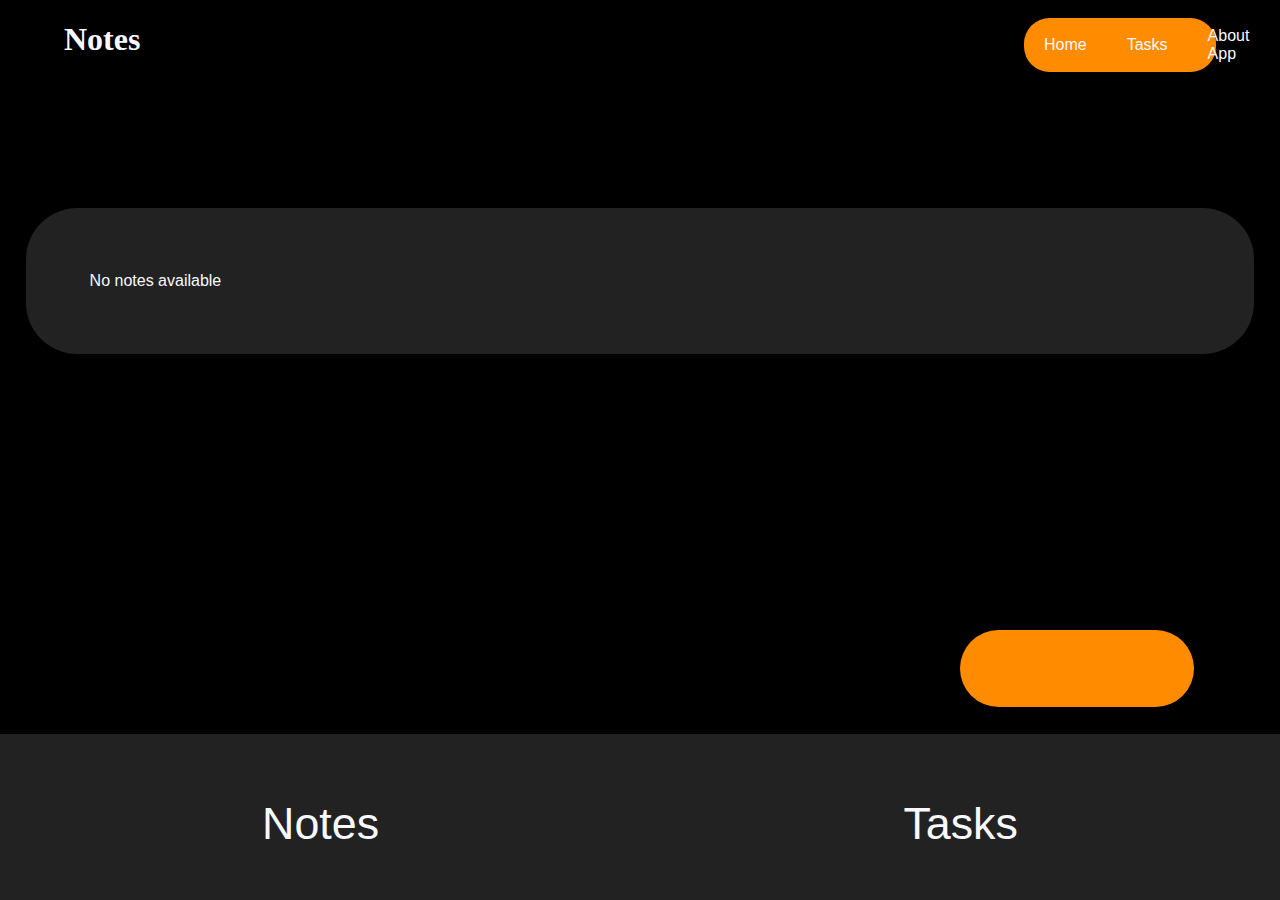
<file: index.html>
<!DOCTYPE html>
<html lang="en">
<head>
    <meta charset="UTF-8">
    <meta name="viewport" content="width=device-width, initial-scale=1.0">
    <title>View Notes</title>
    <link rel="stylesheet" href="https://cdnjs.cloudflare.com/ajax/libs/font-awesome/6.5.2/css/all.min.css" integrity="sha512-SnH5WK+bZxgPHs44uWIX+LLJAJ9/2PkPKZ5QiAj6Ta86w+fsb2TkcmfRyVX3pBnMFcV7oQPJkl9QevSCWr3W6A==" crossorigin="anonymous" referrerpolicy="no-referrer" />
    <link rel="stylesheet" href="style.css">
</head>
<body>
    <nav>
        <input type="checkbox" id="sidebar-active">
        <label for="sidebar-active" class="open-sidebar-button">
            <svg xmlns="http://www.w3.org/2000/svg" height="32" viewBox="0 -960 960 960" width="32"><path d="M120-240v-80h720v80H120Zm0-200v-80h720v80H120Zm0-200v-80h720v80H120Z"/></svg>
        </label>
        <label id="overlay" for="sidebar-active"></label>
        <div class="links-container">
            <label for="sidebar-active" class="close-sidebar-button">
                <svg xmlns="http://www.w3.org/2000/svg" height="32" viewBox="0 -960 960 960" width="32"><path d="m256-200-56-56 224-224-224-224 56-56 224 224 224-224 56 56-224 224 224 224-56 56-224-224-224 224Z"/></svg>
            </label>

            <a class="home-link" href="index.html">Home</a> 
            <a href="tasks.html"><div>Tasks</div></a> 
            <a href="about_app.html"><div>About App</div></a>
            <a href="developer.html"><div>Developer</div></a>
            <a href="privacy_policy.html"><div>Privacy Policy</div></a>
        </div>
    </nav>
    <div class="container">
        <header class="app-header">
            <h1>Notes</h1>
            <a href="add_note.html"><div class="circle">
                <i class="fa-solid fa-plus"></i>
            </div></a>
        </header>

        <main>
            <section id="view-notes-section" class="app-section">
                <ul class="notes_list" id="notes-list"></ul>
            </section>
        </main>
    </div>
    
    <!-- Bottom Navigation Bar -->
    <div class="bottom-nav">
        <a href="index.html" class="bottom-nav-link">
            <i class="fa-solid fa-file-lines"></i>
            <span>Notes</span>
        </a>
        <a href="tasks.html" class="bottom-nav-link">
            <i class="fa-regular fa-square-check"></i>
            <span>Tasks</span>
        </a>
    </div>

    <!-- Professional confirmation banner -->
    <div class="confirmation-banner banner-hide" id="confirmation-banner">
        Note deleted successfully!
    </div>

    <script src="main.js"></script>
</body>
</html>
</file>
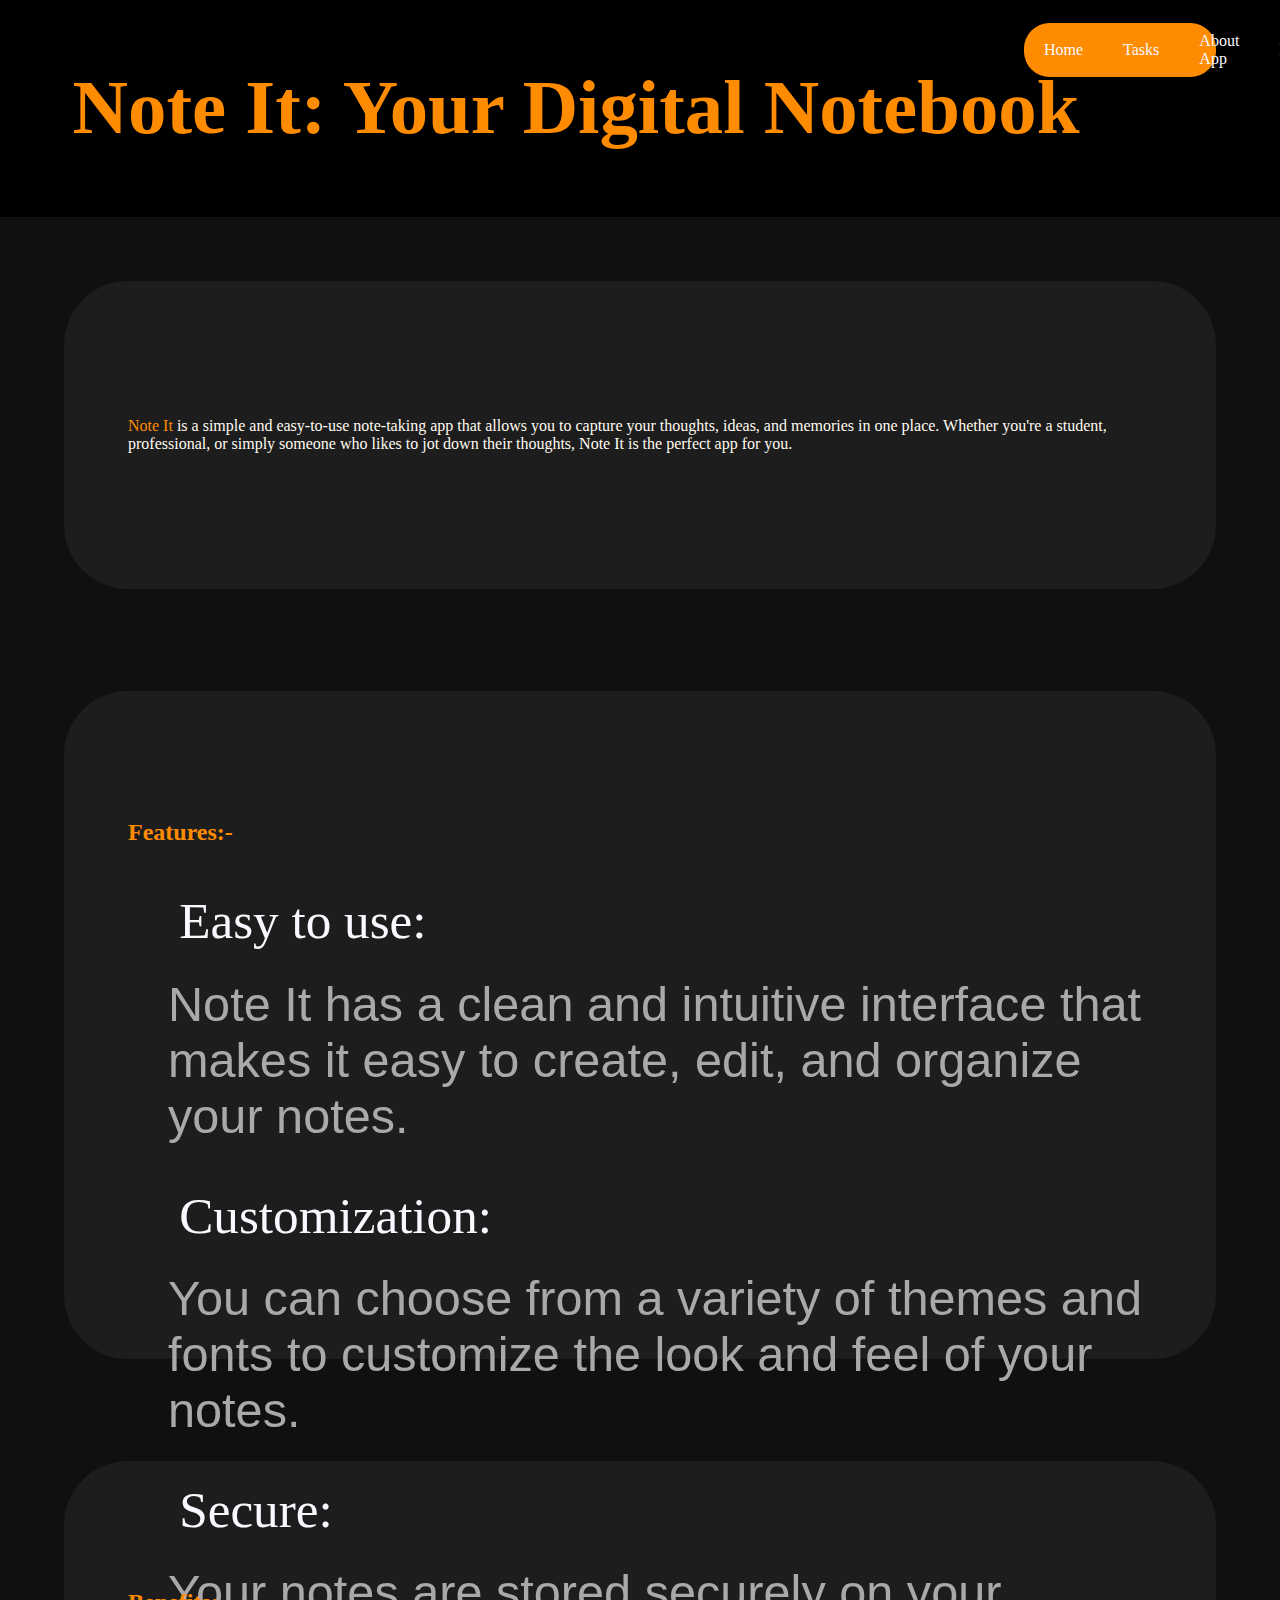
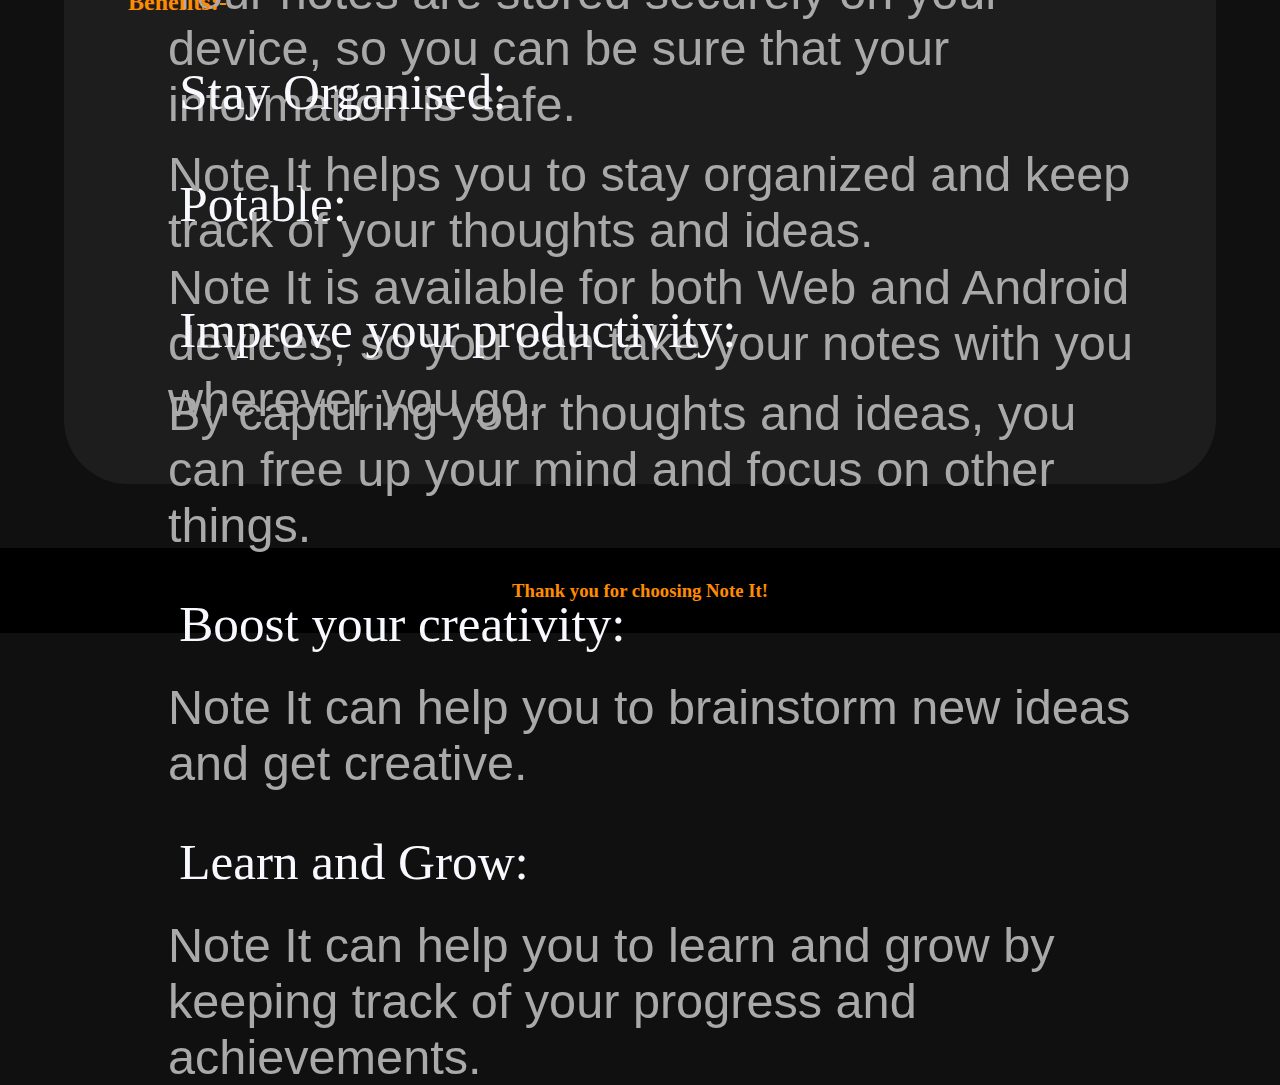
<file: about_app.html>
<!DOCTYPE html>
<html lang="en">
<head>
  <meta charset="UTF-8">
  <meta name="viewport" content="width=device-width, initial-scale=1.0">
  <title>Note It</title>
  <link rel="stylesheet" href="about_app.css">
</head>
<body>
  <nav>
    <input type="checkbox" id="sidebar-active">
    <label for="sidebar-active" class="open-sidebar-button">
      <svg xmlns="http://www.w3.org/2000/svg" height="32" viewBox="0 -960 960 960" width="32"><path d="M120-240v-80h720v80H120Zm0-200v-80h720v80H120Zm0-200v-80h720v80H120Z"/></svg>
    </label>
    <label id="overlay" for="sidebar-active"></label>
    <div class="links-container">
      <label for="sidebar-active" class="close-sidebar-button">
        <svg xmlns="http://www.w3.org/2000/svg" height="32" viewBox="0 -960 960 960" width="32"><path d="m256-200-56-56 224-224-224-224 56-56 224 224 224-224 56 56-224 224 224 224-56 56-224-224-224 224Z"/></svg>
      </label>

      <a class="home-link" href="index.html">Home</a> 
      <a href="tasks.html"><div>Tasks</div></a> 
      <a href="about_app.html"><div>About App</div></a>
      <a href="developer.html"><div>Developer</div></a>
      <a href="privacy_policy.html"><div>Privacy Policy</div></a>
    </div>
  </nav>
  <header>
    <h1>Note It: Your Digital Notebook</h1>
  </header>
  <main>
      <div class="paragraph">
        <p><span>Note It</span> is a simple and easy-to-use note-taking app that allows you to capture your thoughts, ideas, and memories in one place. Whether you're a student, professional, or simply someone who likes to jot down their thoughts, Note It is the perfect app for you.</p>
        </div>
      <div class="features">
        <h2>Features:-</h2>
        <dl>
          <dt>Easy to use:</dt>
          <dd>Note It has a clean and intuitive interface that makes it easy to create, edit, and organize your notes.</dd>
        </dl>
        <dl>
          <dt>Customization:</dt>
          <dd>You can choose from a variety of themes and fonts to customize the look and feel of your notes.</dd>
        </dl>
        <dl>
          <dt>Secure:</dt>
          <dd> Your notes are stored securely on your device, so you can be sure that your information is safe.</dd>
        </dl>
        <dl>
          <dt>Potable:</dt>
          <dd>Note It is available for both Web and Android devices, so you can take your notes with you wherever you go.</dd>
        </dl>
      </div>
      
      <div class="benefits">
        <h2>Benefits:-</h2>
        <dl>
          <dt>Stay Organised:</dt>
          <dd>Note It helps you to stay organized and keep track of your thoughts and ideas.</dd>
        </dl>
        <dl>
          <dt>Improve your productivity:</dt>
          <dd>By capturing your thoughts and ideas, you can free up your mind and focus on other things.</dd>
        </dl>
        <dl>
          <dt>Boost your creativity:</dt>
          <dd>Note It can help you to brainstorm new ideas and get creative.</dd>
        </dl>
        <dl>
          <dt>Learn and Grow:</dt>
          <dd> Note It can help you to learn and grow by keeping track of your progress and achievements.</dd>
        </dl>
      </div>
  </main>
  <footer>
    <h3>Thank you for choosing Note It!</h3>
  </footer>
  <script src="about_app.js"></script>
</body>
</html>
</file>
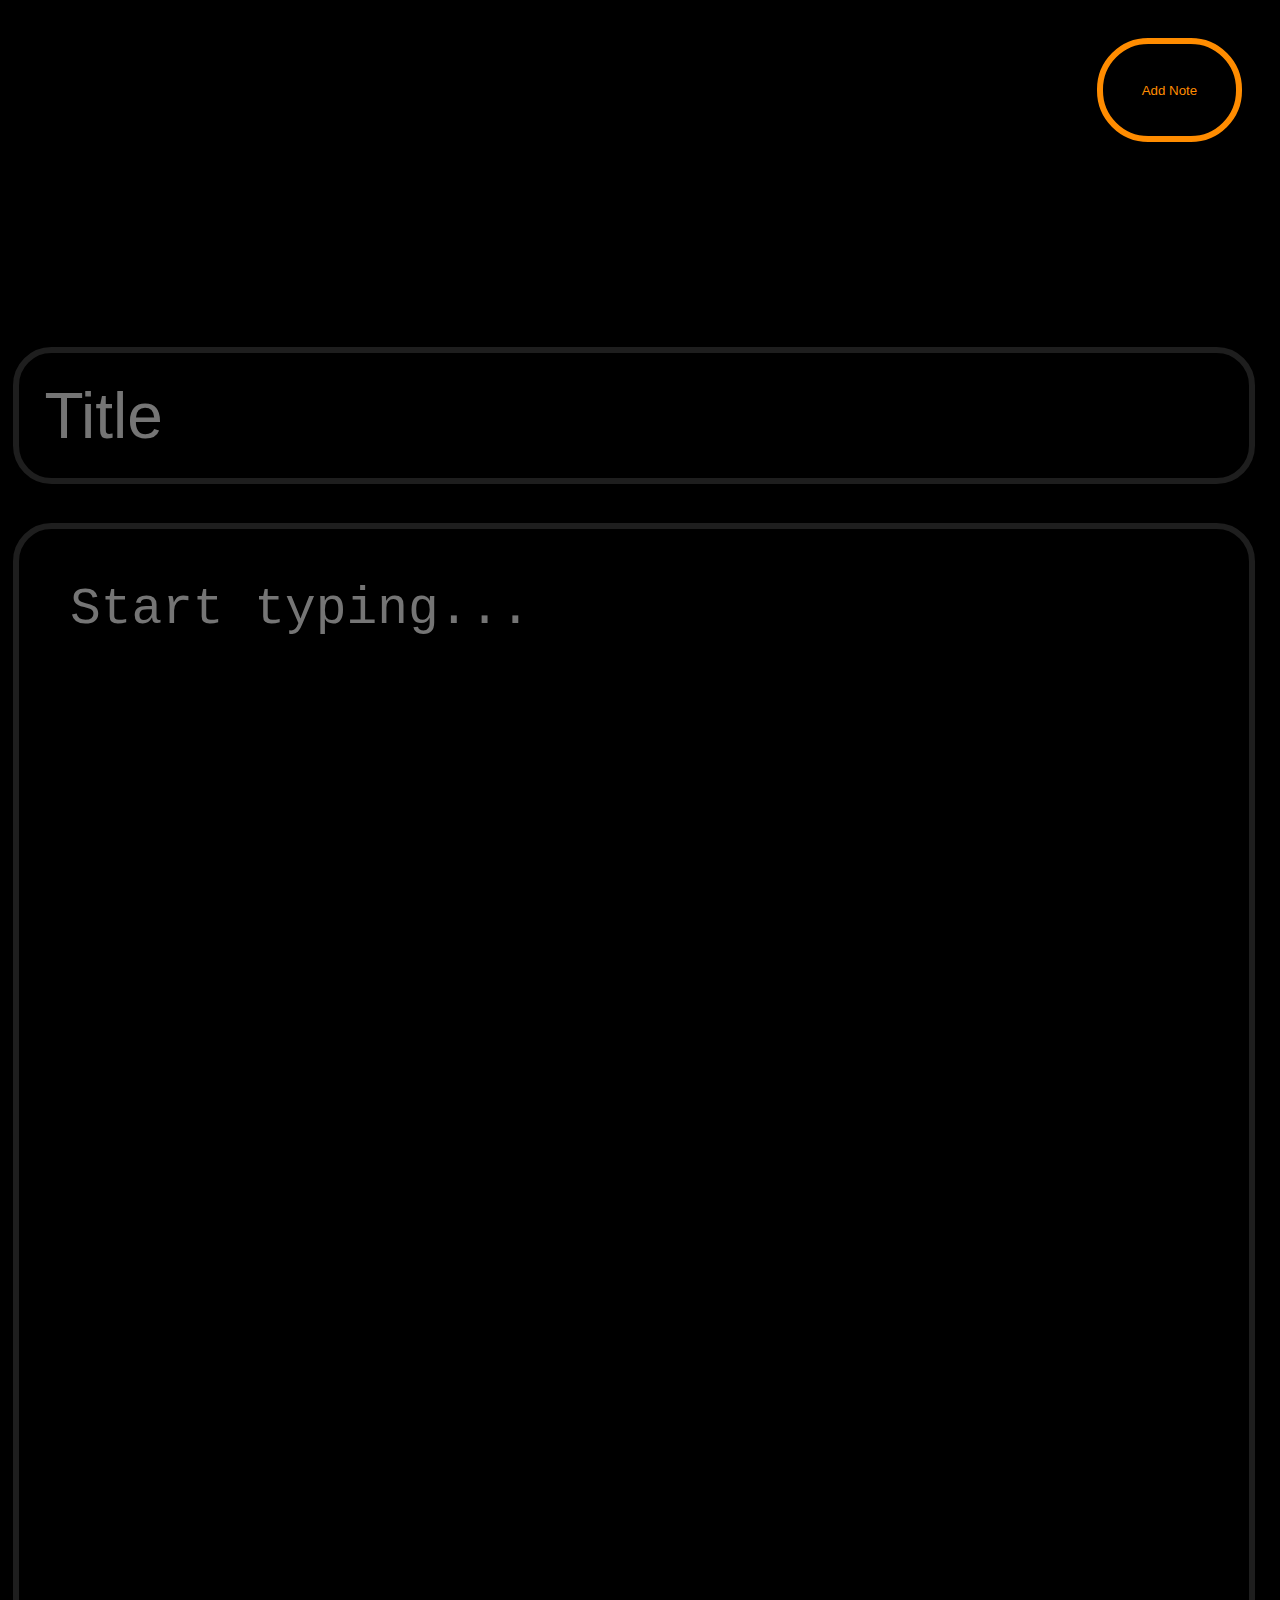
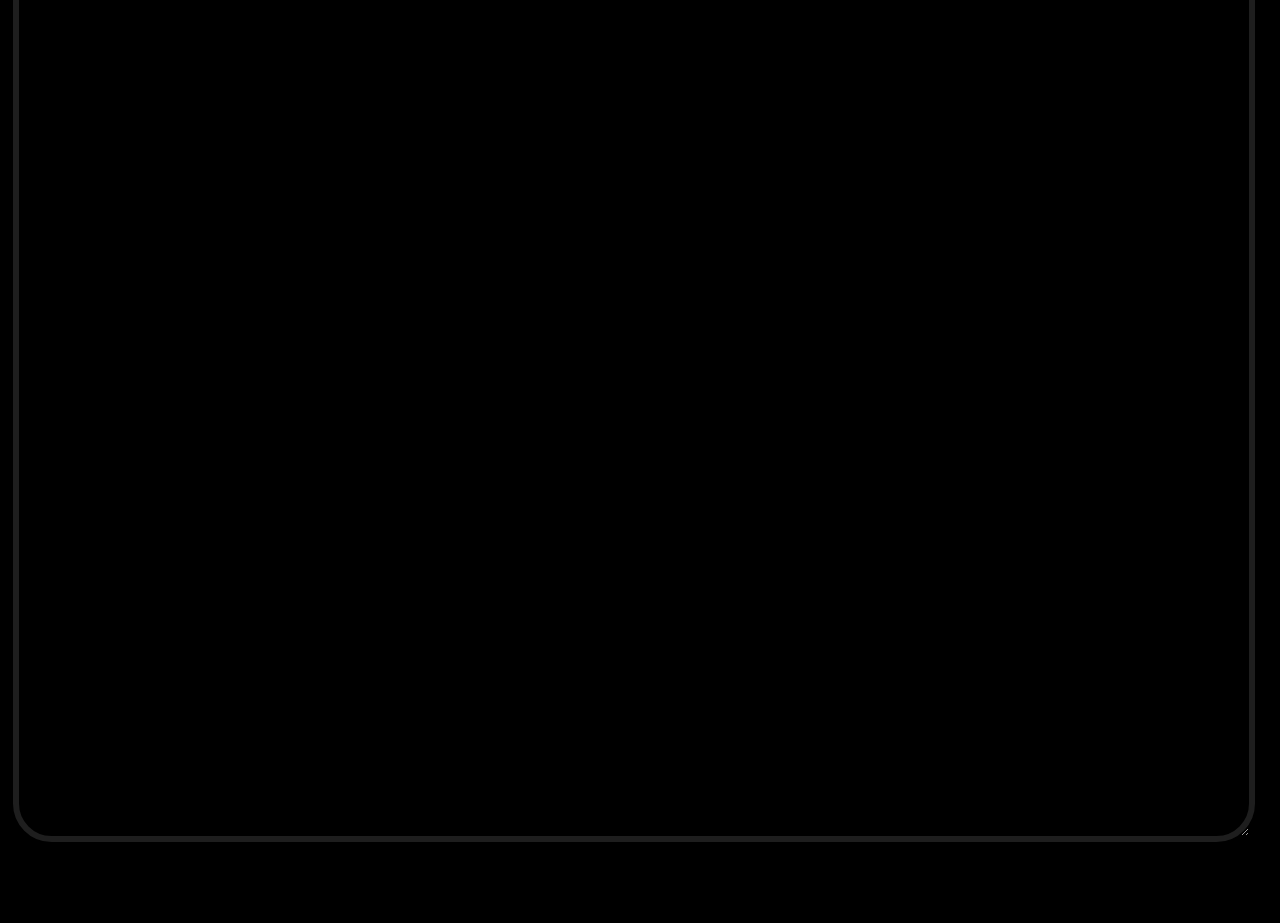
<file: add_note.html>
<!DOCTYPE html>
<html lang="en">
<head>
    <meta charset="UTF-8">
    <meta name="viewport" content="width=device-width, initial-scale=1.0">
    <title>Note It</title>
    <link rel="stylesheet" href="https://cdnjs.cloudflare.com/ajax/libs/font-awesome/6.5.2/css/all.min.css" integrity="sha512-SnH5WK+bZxgPHs44uWIX+LLJAJ9/2PkPKZ5QiAj6Ta86w+fsb2TkcmfRyVX3pBnMFcV7oQPJkl9QevSCWr3W6A==" crossorigin="anonymous" referrerpolicy="no-referrer" />
    <link rel="stylesheet" href="add_note.css">
</head>
<body>
    <div class="container">
        <header class="app-header">
            <a href="index.html"><i class="fa-solid fa-arrow-left"></i></a>
            <button class="add_note" id="add-note">Add Note</button>
        </header>

        <main>
            <section id="notes-section" class="app-section">
                <input type="text" id="topic" placeholder="Title" />
                <textarea id="task" rows="32" placeholder="Start typing..."></textarea>
            </section>
        </main>
    </div>

    <!-- Modal for success message -->
    <div id="success-modal" class="modal">
        <div class="modal-content">
           <button class="close-button" type="submit">Close</button>
            <p>Note saved successfully!</p>
        </div>
    </div>

    <!-- Modal for error message -->
    <div id="error-modal" class="modal">
        <div class="modal-content">
           <button class="close-button" type="submit">Close</button>
            <p>Both topic and note content are required.</p>
        </div>
    </div>

    <script src="add_note.js"></script>
</body>
</html>
</file>
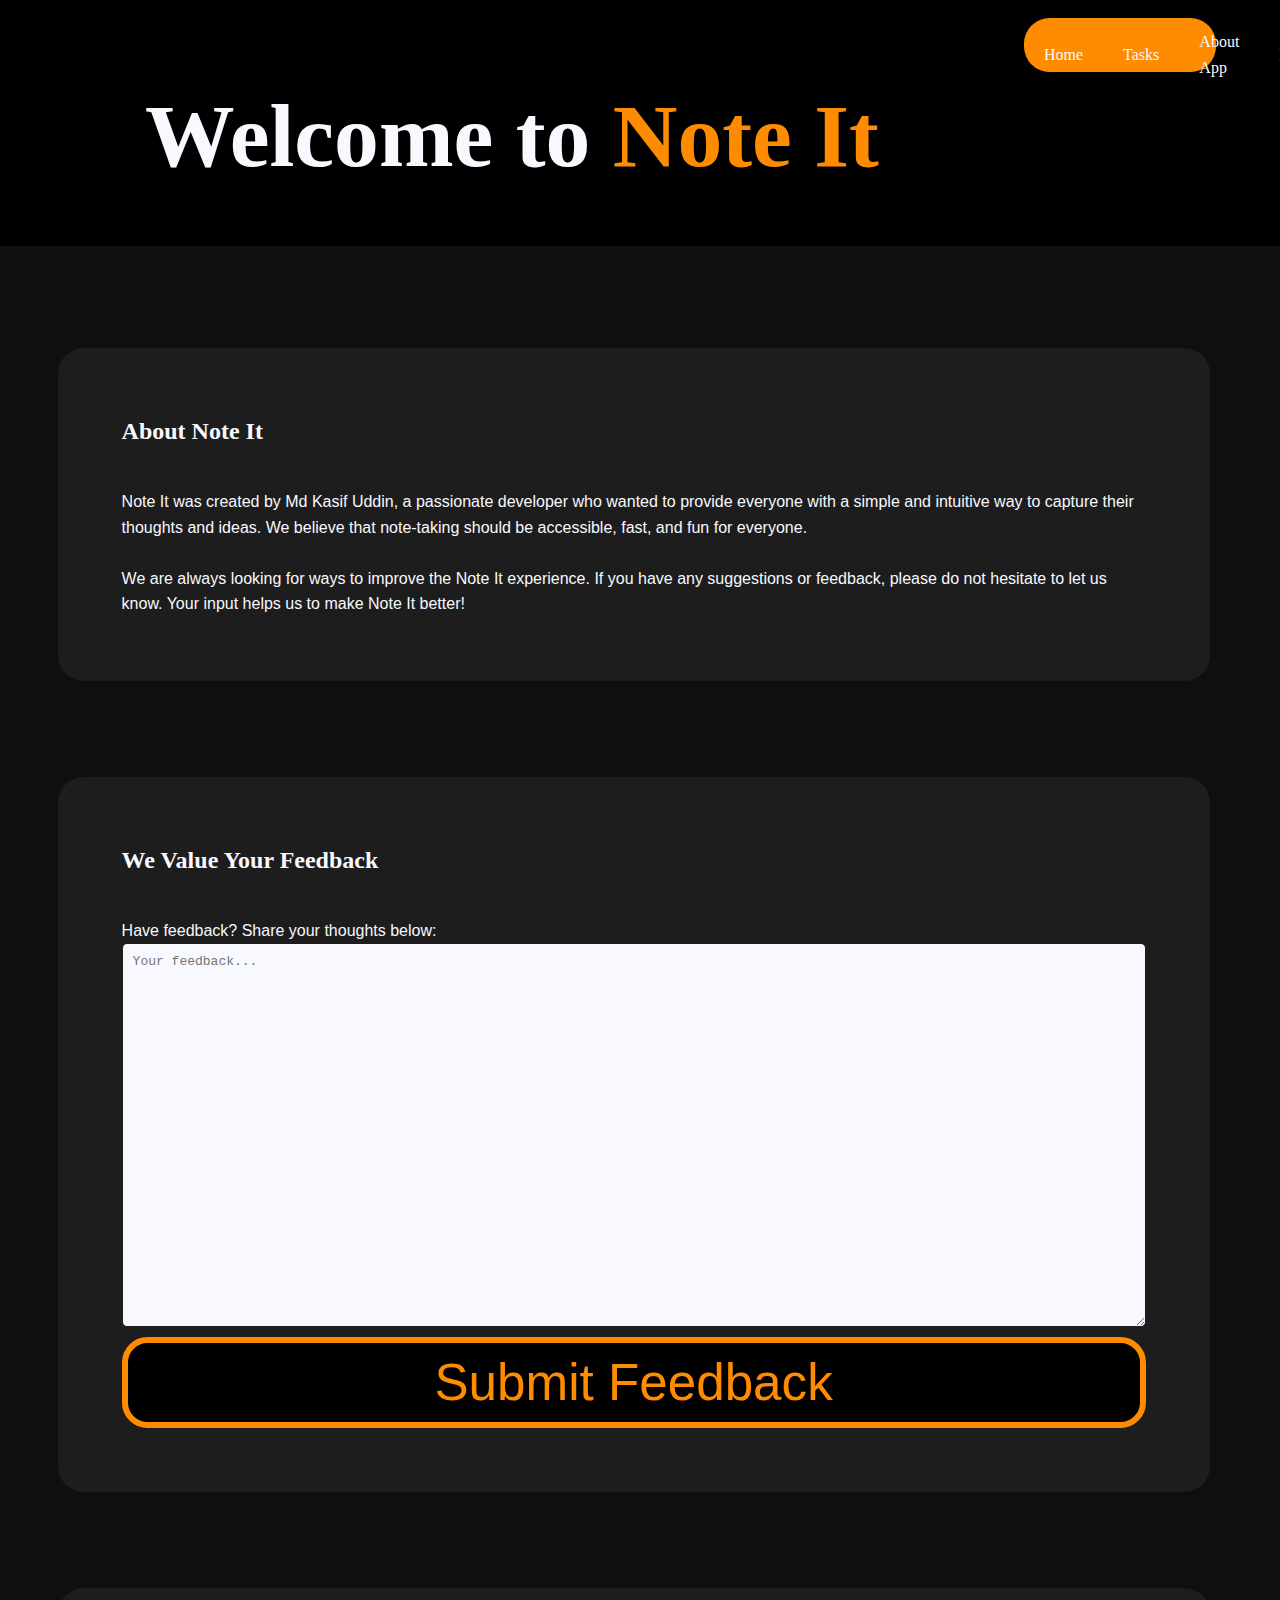
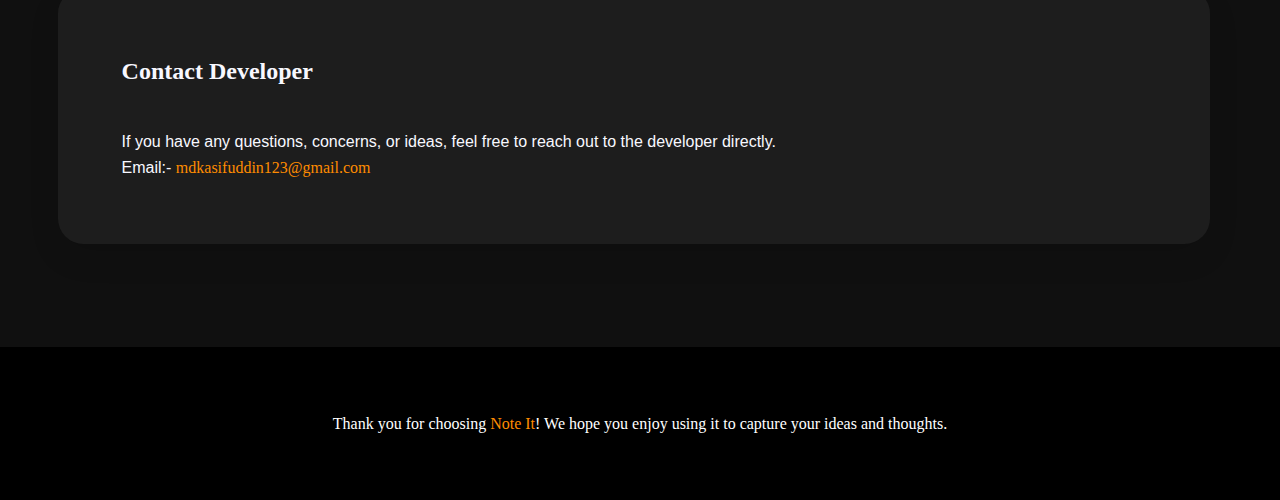
<file: developer.html>
<!DOCTYPE html>
<html lang="en">
<head>
    <meta charset="UTF-8">
    <meta name="viewport" content="width=device-width, initial-scale=1.0">
    <meta http-equiv="X-UA-Compatible" content="ie=edge">
    <title>Note It - Your Simple Note-Taking App</title>
    <link rel="stylesheet" href="developer.css">
</head>
<body>
  <nav>
    <input type="checkbox" id="sidebar-active">
    <label for="sidebar-active" class="open-sidebar-button">
      <svg xmlns="http://www.w3.org/2000/svg" height="32" viewBox="0 -960 960 960" width="32"><path d="M120-240v-80h720v80H120Zm0-200v-80h720v80H120Zm0-200v-80h720v80H120Z"/></svg>
    </label>
    <label id="overlay" for="sidebar-active"></label>
    <div class="links-container">
      <label for="sidebar-active" class="close-sidebar-button">
        <svg xmlns="http://www.w3.org/2000/svg" height="32" viewBox="0 -960 960 960" width="32"><path d="m256-200-56-56 224-224-224-224 56-56 224 224 224-224 56 56-224 224 224 224-56 56-224-224-224 224Z"/></svg>
      </label>

      <a class="home-link" href="index.html">Home</a> 
      <a href="tasks.html"><div>Tasks</div></a> 
      <a href="about_app.html"><div>About App</div></a>
      <a href="developer.html"><div>Developer</div></a>
      <a href="privacy_policy.html"><div>Privacy Policy</div></a>
    </div>
  </nav>
    <header>
        <div class="container">
            <h1>Welcome to <span>Note It</span></h1>
            
        </div>
    </header>

    <main>
        <section class="about">
            <div class="container">
                <h2>About Note It</h2>
                <p>Note It was created by Md Kasif Uddin, a passionate developer who wanted to provide everyone with a simple and intuitive way to capture their thoughts and ideas. We believe that note-taking should be accessible, fast, and fun for everyone.</p><br>
                <p>We are always looking for ways to improve the Note It experience. If you have any suggestions or feedback, please do not hesitate to let us know. Your input helps us to make Note It better!</p>
            </div>
        </section>

        <section class="feedback">
            <div class="container">
                <h2>We Value Your Feedback</h2>
                <p>Have feedback? Share your thoughts below:</p>
                <form id="feedbackForm">
                    <textarea id="feedbackInput" placeholder="Your feedback..." required></textarea>
                    <button onclick="sendNotification()" type="submit">Submit Feedback</button>
                </form>
                <p id="thankYouMessage" class="hidden">Thank you for your feedback!</p>
            </div>
        </section>

        <section class="contact">
            <div class="container">
                <h2>Contact Developer</h2>
                <p>If you have any questions, concerns, or ideas, feel free to reach out to the developer directly.</p>
                <p>Email:- <a href="mailto:mdkasifuddin123@gmail.com">mdkasifuddin123@gmail.com</a></p>
            </div>
        </section>
    </main>

    <footer>
        <div class="container">
            <p>Thank you for choosing <span>Note It</span>! We hope you enjoy using it to capture your ideas and thoughts.</p>
        </div>
    </footer>

    <script src="developer.js"></script>
</body>
</html>
</file>
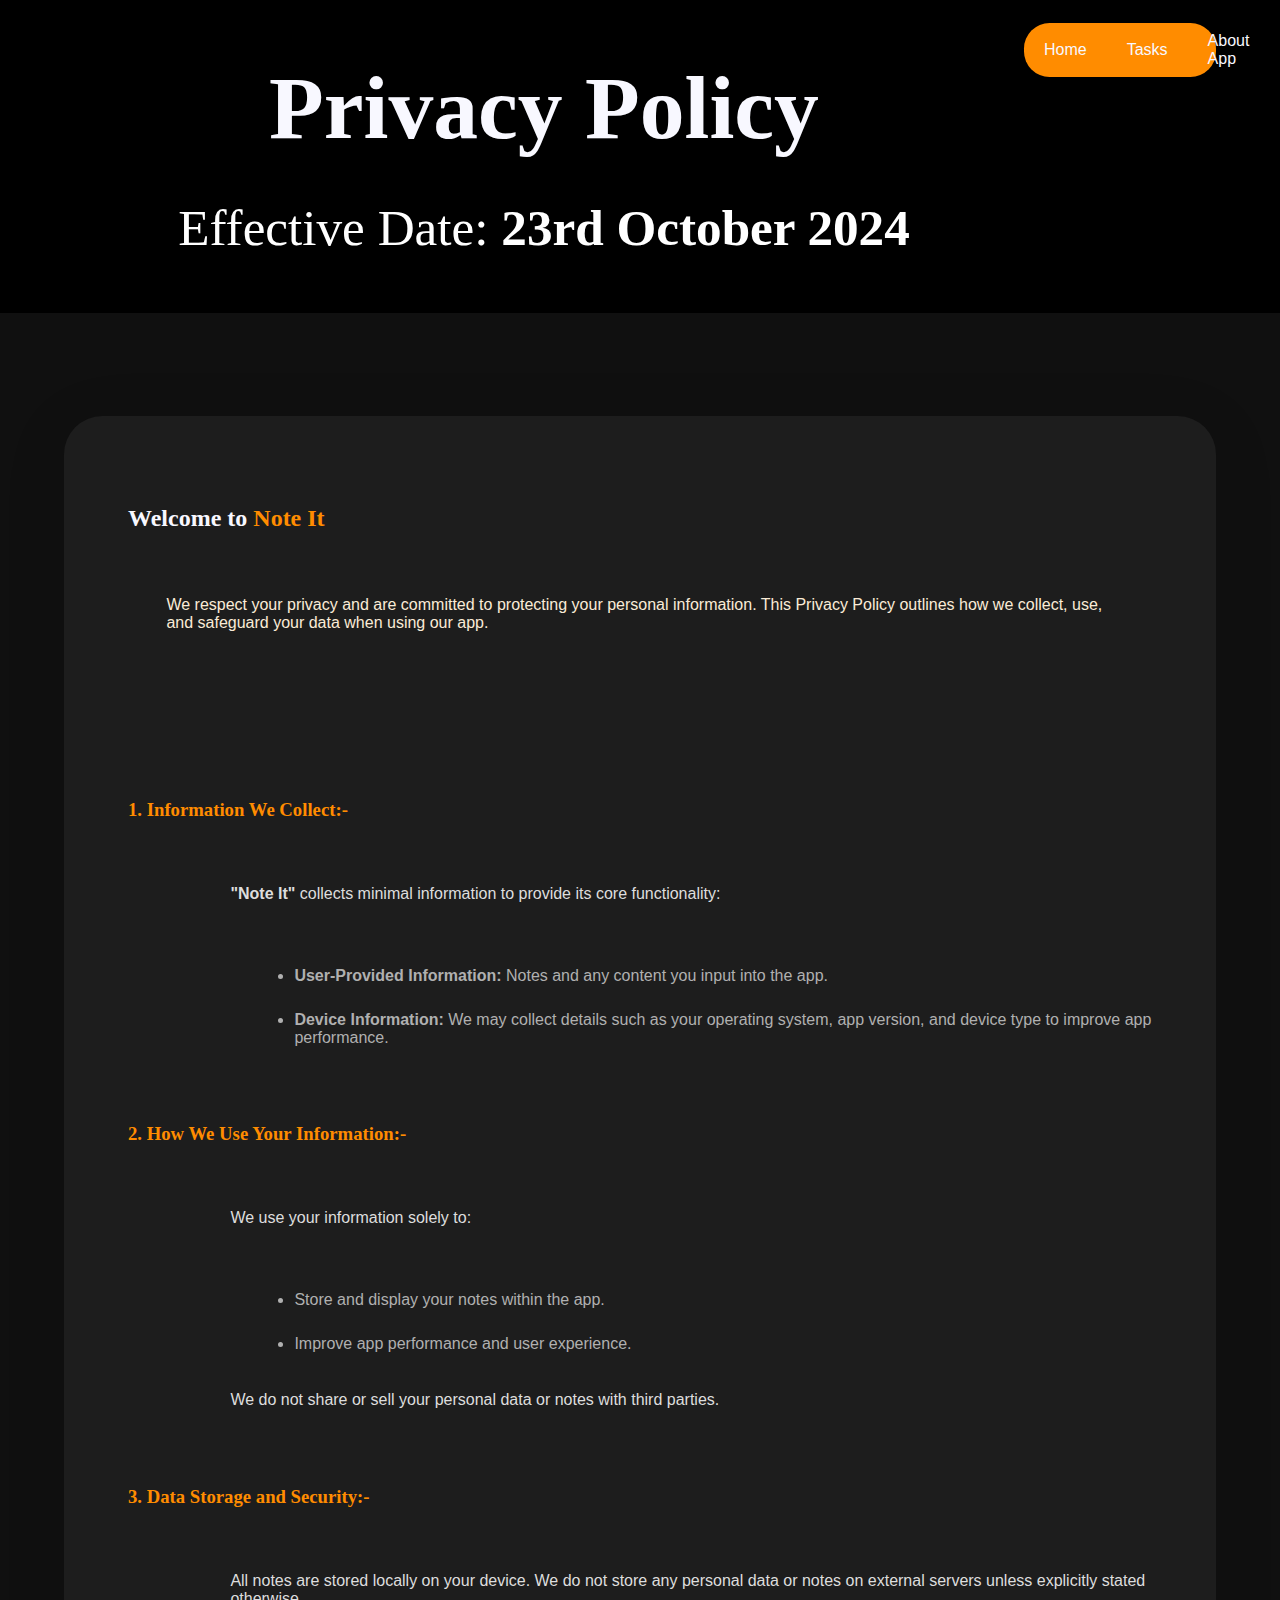
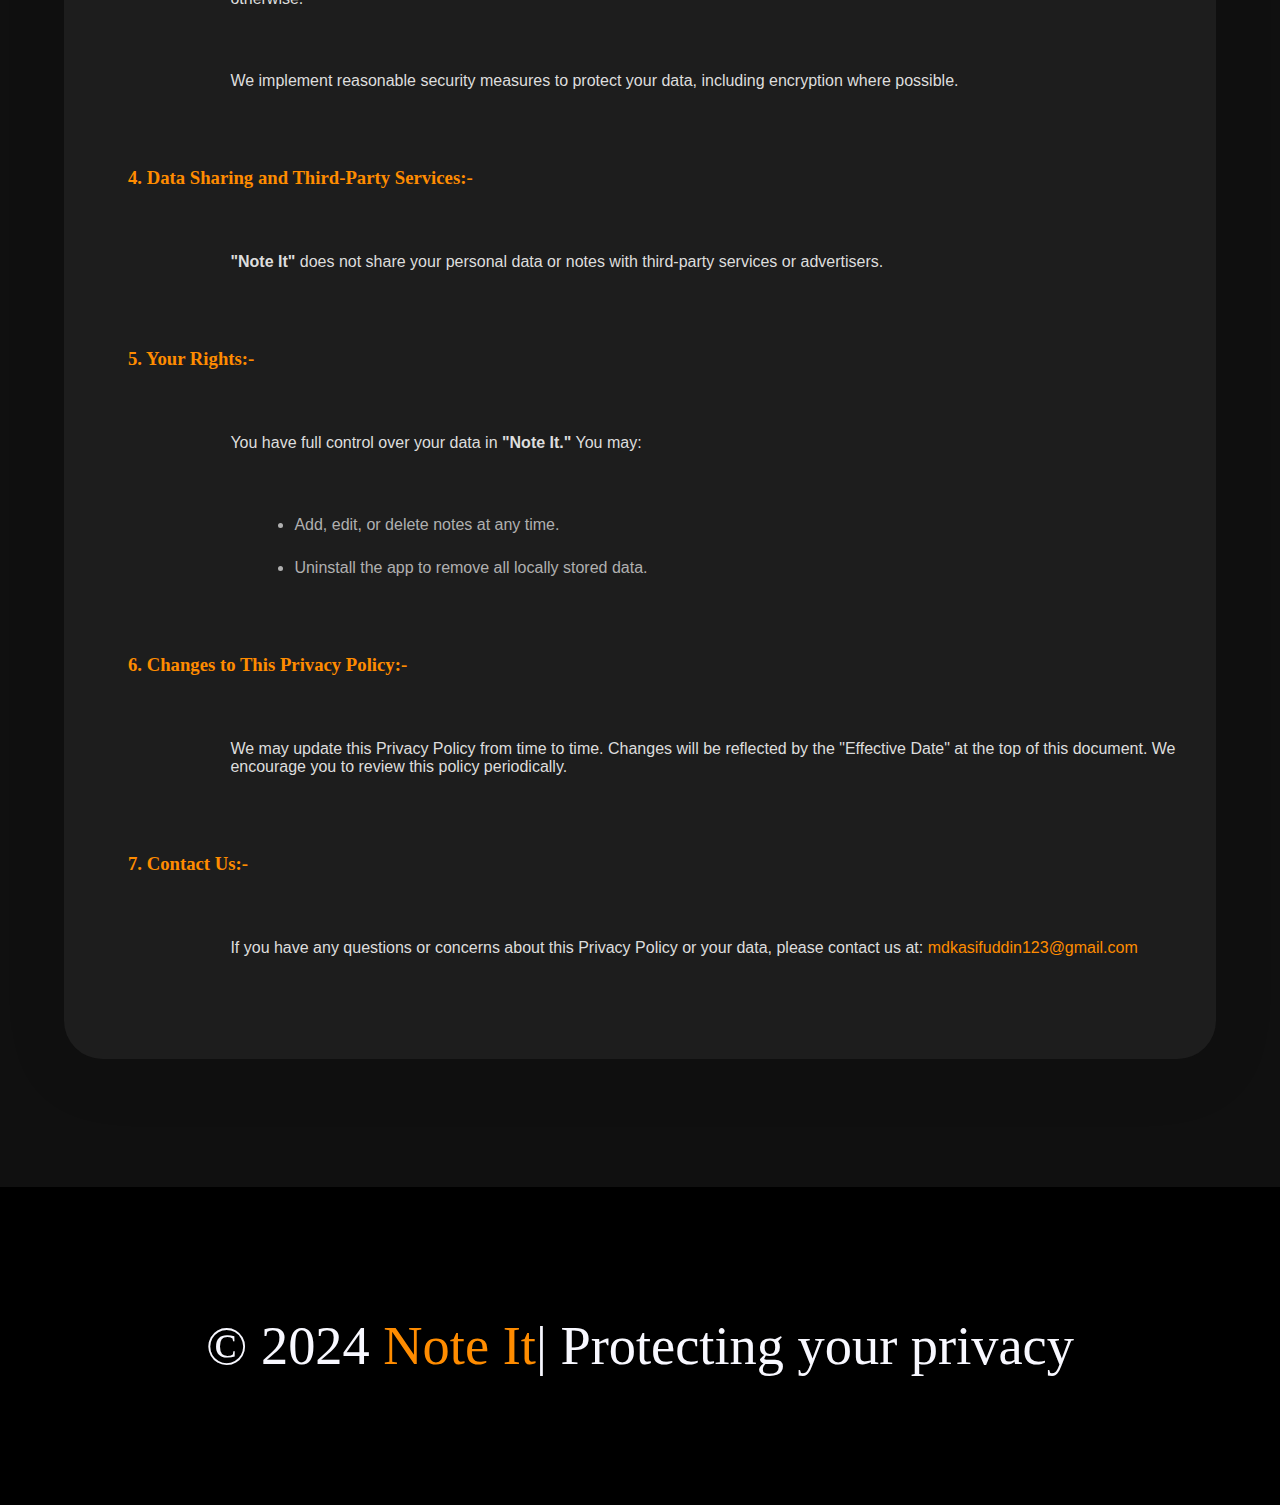
<file: privacy_policy.html>
<!DOCTYPE html>
<html lang="en">
<head>
    <meta charset="UTF-8">
    <meta name="viewport" content="width=device-width, initial-scale=1.0">
    <meta http-equiv="X-UA-Compatible" content="ie=edge">
    <title>Note It - Privacy Policy</title>
    <link rel="stylesheet" href="privacy_policy.css">
</head>
<body>
  <nav>
    <input type="checkbox" id="sidebar-active">
    <label for="sidebar-active" class="open-sidebar-button">
      <svg xmlns="http://www.w3.org/2000/svg" height="32" viewBox="0 -960 960 960" width="32"><path d="M120-240v-80h720v80H120Zm0-200v-80h720v80H120Zm0-200v-80h720v80H120Z"/></svg>
    </label>
    <label id="overlay" for="sidebar-active"></label>
    <div class="links-container">
      <label for="sidebar-active" class="close-sidebar-button">
        <svg xmlns="http://www.w3.org/2000/svg" height="32" viewBox="0 -960 960 960" width="32"><path d="m256-200-56-56 224-224-224-224 56-56 224 224 224-224 56 56-224 224 224 224-56 56-224-224-224 224Z"/></svg>
      </label>

      <a class="home-link" href="index.html">Home</a> 
      <a href="tasks.html"><div>Tasks</div></a> 
      <a href="about_app.html"><div>About App</div></a>
      <a href="developer.html"><div>Developer</div></a>
      <a href="privacy_policy.html"><div>Privacy Policy</div></a>
    </div>
  </nav>
    <header>
        <div class="container1">
            <h1>Privacy Policy</h1>
            <p class="date">Effective Date: <strong>23rd October 2024</strong></p>
        </div>
    </header>

    <main>
            <div class="container">
                <h2>Welcome to <span>Note It</span></h2>
                <div class="paragraph">We respect your privacy and are committed to protecting your personal information. This Privacy Policy outlines how we collect, use, and safeguard your data when using our app.</div>

                <h3>1. Information We Collect:-</h3>
                <p><strong>"Note It"</strong> collects minimal information to provide its core functionality:</p>
                <ul>
                    <li><strong>User-Provided Information:</strong> Notes and any content you input into the app.</li>
                    <li><strong>Device Information:</strong> We may collect details such as your operating system, app version, and device type to improve app performance.</li>
                </ul>

                <h3>2. How We Use Your Information:-</h3>
                <p>We use your information solely to:</p>
                <ul>
                    <li>Store and display your notes within the app.</li>
                    <li>Improve app performance and user experience.</li>
                </ul>
                <p>We do not share or sell your personal data or notes with third parties.</p>

                <h3>3. Data Storage and Security:-</h3>
                <p>All notes are stored locally on your device. We do not store any personal data or notes on external servers unless explicitly stated otherwise.</p>
                <p>We implement reasonable security measures to protect your data, including encryption where possible.</p>

                <h3>4. Data Sharing and Third-Party Services:-</h3>
                <p><strong>"Note It"</strong> does not share your personal data or notes with third-party services or advertisers.</p>

                <h3>5. Your Rights:-</h3>
                <p>You have full control over your data in <strong>"Note It."</strong> You may:</p>
                <ul>
                    <li>Add, edit, or delete notes at any time.</li>
                    <li>Uninstall the app to remove all locally stored data.</li>
                </ul>

                <h3>6. Changes to This Privacy Policy:-</h3>
                <p>We may update this Privacy Policy from time to time. Changes will be reflected by the "Effective Date" at the top of this document. We encourage you to review this policy periodically.</p>

                <h3>7. Contact Us:-</h3>
                <p>If you have any questions or concerns about this Privacy Policy or your data, please contact us at: <a href="mailto:mdkasifuddin123@gmail.com">mdkasifuddin123@gmail.com</a></p>
            </div>
    </main>

    <footer>
        <div class="footer">
            <p>&copy; 2024 <span>Note It</span>| Protecting your privacy</p>
        </div>
    </footer>

    <script src="privacy_policy.js"></script>
</body>
</html>
</file>
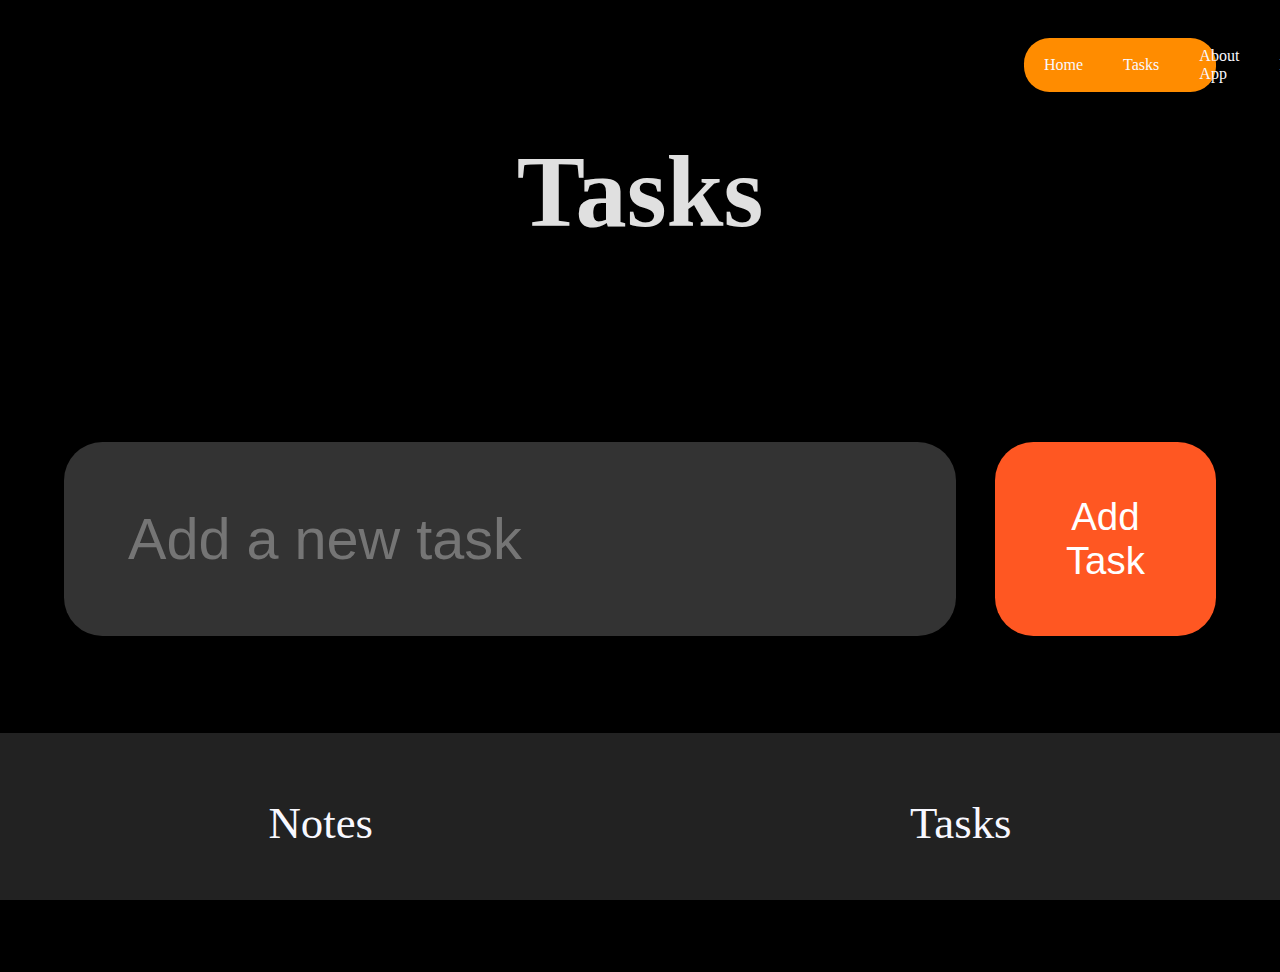
<file: tasks.html>
<!DOCTYPE html>
<html lang="en">
<head>
  <meta charset="UTF-8">
  <meta name="viewport" content="width=device-width, initial-scale=1.0">
  <title>Tasks</title>
  <link rel="stylesheet" href="https://cdnjs.cloudflare.com/ajax/libs/font-awesome/6.5.2/css/all.min.css"
    integrity="sha512-SnH5WK+bZxgPHs44uWIX+LLJAJ9/2PkPKZ5QiAj6Ta86w+fsb2TkcmfRyVX3pBnMFcV7oQPJkl9QevSCWr3W6A=="
    crossorigin="anonymous" referrerpolicy="no-referrer" />
  <link rel="stylesheet" href="tasks.css">
</head>

<body>
  <nav>
    <input type="checkbox" id="sidebar-active">
    <label for="sidebar-active" class="open-sidebar-button">
      <svg xmlns="http://www.w3.org/2000/svg" height="32" viewBox="0 -960 960 960" width="32"><path d="M120-240v-80h720v80H120Zm0-200v-80h720v80H120Zm0-200v-80h720v80H120Z"/></svg>
    </label>
    <label id="overlay" for="sidebar-active"></label>
    <div class="links-container">
      <label for="sidebar-active" class="close-sidebar-button">
        <svg xmlns="http://www.w3.org/2000/svg" height="32" viewBox="0 -960 960 960" width="32"><path d="m256-200-56-56 224-224-224-224 56-56 224 224 224-224 56 56-224 224 224 224-56 56-224-224-224 224Z"/></svg>
      </label>

      <a class="home-link" href="index.html">Home</a> 
      <a href="tasks.html"><div>Tasks</div></a> 
      <a href="about_app.html"><div>About App</div></a>
      <a href="developer.html"><div>Developer</div></a>
      <a href="privacy_policy.html"><div>Privacy Policy</div></a>
    </div>
  </nav>
  
  <div class="tasks-container">
    <h1>Tasks</h1>
    <div class="task-input">
      <input type="text" id="new-task" placeholder="Add a new task">
      <button id="add-task-btn">Add Task</button>
    </div>
    <ul id="task-list"></ul>
  </div>
  
  <!-- Custom Reminder Modal -->
  <div id="reminder-modal" class="modal hidden">
    <div class="modal-content1">
      <span>Set reminder time in minutes (e.g., 5 for 5 minutes from now):</span>
      <input type="text" id="reminder-input" placeholder="Enter minutes">
      <div class="modal-buttons">
        <button id="reminder-confirm-btn" class="reminder">Set Reminder</button>
        <button id="reminder-cancel-btn" class="cancel">Cancel</button>
      </div>
    </div>
  </div>

  <!-- Reminder Set Confirmation -->
  <div id="reminder-confirmation-modal" class="modal hidden">
    <div class="modal-content2">
      <span id="reminder-confirmation-text"></span><br>
      <button id="reminder-confirmation-close-btn">OK</button>
    </div>
  </div>

  <!-- Reminder Popup -->
  <div id="popup" class="modal hidden">
    <div class="popup-content">
      <span id="popup-text"></span>
      <br /><button id="popup-close-btn">OK</button>
    </div>
  </div>

  <!-- Error Modal for Invalid Input -->
  <div id="error-modal" class="modal hidden">
    <div class="modal-content2">
      <span id="error-text">Please enter a valid number of minutes.</span><br>
      <button id="error-close-btn">OK</button>
    </div>
  </div>

  <!-- Bottom Navigation Bar -->
  <div class="bottom-nav">
    <a href="index.html" class="bottom-nav-link">
      <i class="fa-solid fa-file-lines"></i>
      <span>Notes</span>
    </a>
    <a href="tasks.html" class="bottom-nav-link">
      <i class="fa-regular fa-square-check"></i>
      <span>Tasks</span>
    </a>
  </div>
  <script src="tasks.js"></script>
</body>

</html>
</file>
<file: style.css>
@import url('https://fonts.googleapis.com/css2?family=Poppins:ital,wght@0,100;0,200;0,300;0,400;0,500;0,600;0,700;0,800;0,900&display=swap');

nav {
    top: 2vh;
    left: 80vw;
    height: 6vh;
    width: 15vw;
    background-color: darkorange;
    display: flex;
    justify-content: center;
    align-items: center;
    position: absolute;
    border-radius: 2vw;
}

.links-container {
    height: 100%;
    width: 100%;
    display: flex;
    flex-direction: row;
    align-items: center;
}

nav a {
    height: 100%;
    padding: 0 20px;
    display: flex;
    align-items: center;
    text-decoration: none;
    color: ghostwhite;
}

nav a:hover {
    background-color: darkorange;
}

nav .home-link {
    margin-right: auto;
}

nav svg {
    fill: ghostwhite;
}

#sidebar-active {
    display: none;
}

.open-sidebar-button, .close-sidebar-button {
    display: none;
}

@media (max-width: 450px) {
    .links-container {
        flex-direction: column;
        align-items: flex-start;
        position: fixed;
        top: 0;
        right: -100%;
        z-index: 10;
        width: 300px;
        background-color: black;
        box-shadow: -5px 0 5px rgba(0, 0, 0, 0.25);
        transition: 0.75s ease-out;
    }

    nav a {
        box-sizing: border-box;
        height: auto;
        width: 100%;
        padding: 20px 30px;
        justify-content: flex-start;
    }

    .open-sidebar-button, .close-sidebar-button {
        padding: 20px;
        display: block;
    }

    #sidebar-active:checked ~ .links-container {
        right: 0;
    }

    #sidebar-active:checked ~ #overlay {
        height: 100%;
        width: 100%;
        position: fixed;
        top: 0;
        left: 0;
        z-index: 9;
    }
}

body {
    font-family: Arial, sans-serif;
    background-color: black;
    color: #ECF0BB;
    margin: 0;
    padding: 0;
}

.app-header {
    width: 89vw;
    display: flex;
    justify-content: space-between;
    align-items: center;
    color: ghostwhite;
    padding: 0vw 6vw 0vw 5vw;
    border-radius: 4vw;
    font-family: 'Times New Roman', Times, serif;
    background-color: black;
}

.circle {
    top: 70vh;
    left: 75vw;
    height: 8.5vh;
    width: 18.25vw;
    position: fixed;
    border-radius: 100vw;
    background-color: darkorange;
    color: ghostwhite;
    display: flex;
    justify-content: center;
    align-items: center;
    font-size: 9vw;
    z-index: 1;
}

ul {
    list-style: none;
    padding-left: 0;
    margin: 10vw 0vw 0vw 0vw;
    padding-bottom: 20vw; /* Padding to prevent overlap with bottom nav */
}

ul li {
    margin: 0vw 2vw 0vw 2vw;
    padding: 5vw;
    background-color: #222222;
    margin-bottom: 1.5vh;
    color: ghostwhite;
    border-radius: 4vw;
    word-wrap: break-word;
    position: relative;
    transition: transform 0.5s ease-in-out, opacity 0.5s ease-in-out;
}

.note-item.slide-out-left {
    transform: translateX(-100%);
    opacity: 0;
}

/* Professional confirmation banner */
.confirmation-banner {
    position: fixed;
    width: 90vw;
    top: 90vh;
    left: 1vw;
    transform: translateX(-2vw);
    background-color: #1D1D1D;
    color: ghostwhite;
    padding: 8vw 25vw;
    font-size: 18px;
    box-shadow: 0vw -4vw 0vw rgba(0, 0, 0, 0.2);
    z-index: 1000;
    transition: transform 0.3s ease-in-out;
    border-radius: 3vw;
}

.confirmation-banner.banner-hide {
    transform: translateY(30vw);
}

/* Bottom Navigation */
.bottom-nav {
    position: fixed;
    bottom: 0;
    left: 0;
    width: 100%;
    background-color: #222222;
    display: flex;
    justify-content: space-around;
    align-items: center;
    padding: 4vw 0vw;
    z-index: 100;
}

.bottom-nav-link {
    color: ghostwhite;
    text-decoration: none;
    text-align: center;
    flex-grow: 1;
}

.bottom-nav-link i {
    font-size: 6vw;
    color: ghostwhite;
}

.bottom-nav-link span {
    display: block;
    font-size: 3.5vw;
    margin-top: 1vw;
}
</file>
<file: about_app.css>
@import url('https://fonts.googleapis.com/css2?family=Poppins:ital,wght@0,100;0,200;0,300;0,400;0,500;0,600;0,700;0,800;0,900;1,100;1,200;1,300;1,400;1,500;1,600;1,700;1,800;1,900&display=swap');


nav{
  top: 2.5vh;
  left: 80vw;
  height: 6vh;
  width: 15vw;
  background-color: darkorange;
  display: flex;
  justify-content: center;
  align-items: center;
  position: absolute;
  border-radius: 2vw;
}

.links-container{
  height: 100%;
  width: 100%;
  display: flex;
  flex-direction: row;
  align-items: center;
}
nav a{
  height: 100%;
  padding: 0 20px;
  display: flex;
  align-items: center;
  text-decoration: none;
  color: ghostwhite;
}
nav a:hover{
  background-color: darkorange;
}
nav .home-link{
  margin-right: auto;
}
nav svg{
  fill: ghostwhite;
}
#sidebar-active{
  display: none;
}
.open-sidebar-button, .close-sidebar-button{
  display: none;
}
@media(max-width: 450px){
  .links-container{
    flex-direction: column;
    align-items: flex-start;
    position: fixed;
    top: 0;
    right: -100%;
    z-index: 10;
    width: 300px;
    background-color: black;
    box-shadow: -5px 0 5px rgba(0, 0, 0, 0.25);
    transition: 0.75s ease-out;
  }
  nav a{
    box-sizing: border-box;
    height: auto;
    width: 100%;
    padding: 20px 30px;
    justify-content: flex-start;
  }
  .open-sidebar-button, .close-sidebar-button{
    padding: 20px;
    display: block;
  }
  #sidebar-active:checked ~ .links-container{
    right: 0;
  }
  #sidebar-active:checked ~ #overlay{
    height: 100%;
    width: 100%;
    position: fixed;
    top: 0;
    left: 0;
    z-index: 9;
  }
}

body {
  font-family: 'Times New Roman', Times, serif,Arial, sans-serif;
  margin: 0vw;
  padding: 0vw;
  background-color: #101010;
  color: ghostwhite;
}

header {
  text-align: center;
  padding: 1vw;
  background-color: black;
  color: darkorange;
}

h1{
  font-size: 6vw;
  padding-right: 10vw;
}

.paragraph{
  left: 0vw;
  height: 20vh;
  width: 80vw;
  border-radius: 5vw;
  background-color: #1D1D1D;
  display: flex;
  justify-content: center;
  align-items: center;
  padding: 5vw;
  position: relative;
}

p{
  color: floralwhite;
  padding-top: 0vw;
}

span{
  color: darkorange;
}

.features{
  height: 60vh;
  width: 80vw;
  background-color: #1D1D1D;
  border-radius: 5vw;
  padding: 5vw;
  margin: 8vw 0vw 0vw 0vw;
}

.benefits{
  height: 55vh;
  width: 80vw;
  background-color: #1D1D1D;
  border-radius: 5vw;
  padding: 5vw;
  margin: 8vw 0vw 0vw 0vw;
}

main {
  padding: 5vw;
}


h2{
  margin-top: 5vw;
  color: darkorange;
}

dt {
  font-size: 4vw;
  margin-bottom: 2vw;
  padding-top: 2vw;
  padding-left: 4vw;
}

dd {
  font-size: 3.8vw;
  font-family: Arial, Helvetica, sans-serif;
  color: darkgrey;
}

footer {
  text-align: center;
  padding: 1vw;
  background-color: black;
  color: darkorange;
}
</file>
<file: add_note.css>
@import url('https://fonts.googleapis.com/css2?family=Poppins:ital,wght@0,100;0,200;0,300;0,400;0,500;0,600;0,700;0,800;1,100;1,200;1,300;1,400;1,500;1,600;1,700;1,800;1,900&display=swap');

nav{
  top: 2.5vh;
  left: 80vw;
  height: 6vh;
  width: 15vw;
  background-color: darkorange;
  display: flex;
  justify-content: center;
  align-items: center;
  position: absolute;
  border-radius: 2vw;
}

.links-container{
  height: 100%;
  width: 100%;
  display: flex;
  flex-direction: row;
  align-items: center;
}

nav a{
  height: 100%;
  padding: 0 20px;
  display: flex;
  align-items: center;
  text-decoration: none;
  color: ghostwhite;
}

nav a:hover{
  background-color: darkorange;
}

nav .home-link{
  margin-right: auto;
}

nav svg{
  fill: ghostwhite;
}

#sidebar-active{
  display: none;
}

.open-sidebar-button, .close-sidebar-button{
  display: none;
}

@media(max-width: 450px){
  .links-container{
    flex-direction: column;
    align-items: flex-start;
    position: fixed;
    top: 0;
    right: -100%;
    z-index: 10;
    width: 300px;
    background-color: black;
    box-shadow: -5px 0 5px rgba(0, 0, 0, 0.25);
    transition: 0.75s ease-out;
  }
  
  nav a{
    box-sizing: border-box;
    height: auto;
    width: 100%;
    padding: 20px 30px;
    justify-content: flex-start;
  }
  
  .open-sidebar-button, .close-sidebar-button{
    padding: 20px;
    display: block;
  }
  
  #sidebar-active:checked ~ .links-container{
    right: 0;
  }
  
  #sidebar-active:checked ~ #overlay{
    height: 100%;
    width: 100%;
    position: fixed;
    top: 0;
    left: 0;
    z-index: 9;
  }
}

body {
    font-family: Arial, sans-serif;
    background-color: black;
    color: ghostwhite;
    margin: 0;
    padding: 0;
}

.container {
    max-width: 100vw;
    margin: auto;
    padding: 1vw;
}

.app-header {
    display: flex;
    justify-content: space-between;
    align-items: center;
    background-color: black;
    padding: 2vw 2vw 3vw 3vw;
    margin: 0vw 0vw 10vw 0vw;
}

a {
    text-decoration: none;
}

a i{
  width: 8vw;
  background-color: black;
  font-size: 8vw;
  color: darkorange;
}

textarea, input {
    width: 94%;
    padding: 2vw;
    margin: 3vw 0vw 0vw 0vw;
    background-color: black;
    border: 0.5vw solid #1E1E1E;
    color: ghostwhite;
    border-radius: 3vw;
    font-size: 5vw;
}

textarea{
  padding: 4vw 0vw 0vw 4vw;
  font-size: 4vw;
}

.add_note{
    background-color: black;
    padding: 3vw;
    border: 0.5vw solid darkorange;
    cursor: pointer;
    border-radius: 4vw;
    color: darkorange;
}

button:hover {
    background-color: darkorange;
    color: black
}

/* Modal styling */
.modal {
    display: none;
    position: fixed;
    z-index: 1;
    left: 0vw;
    top: 0vh;
    width: 100vw;
    height: 100vh;
    background-color: #0000007A;
}

.modal-content {
    height: 14vh;
    background-color: #1D1D1D;
    margin: 40vh auto;
    padding: 4vw;
    border: 0.5vw solid black;
    width: 80vw;
    text-align: center;
    border-radius: 5vw;
    font-size: 5vw;
}

.close-button {
    left: 40vw;
    width: 18vw;
    color: darkorange;
    font-size: 4vw;
    float: left;
    position: absolute;
    background-color: black;
    padding: 1vw;
    border: 0.5vw solid darkorange;
    border-radius: 2vw;
    margin: 18vw 0vw 4vw 0vw
}

.close-button:focus {
    color: black;
    text-decoration: none;
    cursor: pointer;
}
</file>
<file: developer.css>
@import url('https://fonts.googleapis.com/css2?family=Poppins:ital,wght@0,100;0,200;0,300;0,400;0,500;0,600;0,700;0,800;0,900;1,100;1,200;1,300;1,400;1,500;1,600;1,700;1,800;1,900&display=swap');


nav{
  top: 2vh;
  left: 80vw;
  height: 6vh;
  width: 15vw;
  background-color: darkorange;
  display: flex;
  justify-content: center;
  align-items: center;
  position: absolute;
  border-radius: 2vw;
  padding-top: 1.5vw;
}

.links-container{
  height: 100%;
  width: 100%;
  display: flex;
  flex-direction: row;
  align-items: center;
}
nav a{
  height: 100%;
  padding: 0 20px;
  display: flex;
  align-items: center;
  text-decoration: none;
  color: ghostwhite;
}
nav a:hover{
  background-color: darkorange;
}
nav .home-link{
  margin-right: auto;
}
nav svg{
  fill: ghostwhite;
}
#sidebar-active{
  display: none;
}
.open-sidebar-button, .close-sidebar-button{
  display: none;
}
@media(max-width: 450px){
  .links-container{
    flex-direction: column;
    align-items: flex-start;
    position: fixed;
    top: 0;
    right: -100%;
    z-index: 10;
    width: 300px;
    background-color: black;
    box-shadow: -5px 0 5px rgba(0, 0, 0, 0.25);
    transition: 0.75s ease-out;
  }
  nav a{
    box-sizing: border-box;
    height: auto;
    width: 100%;
    padding: 20px 30px;
    justify-content: flex-start;
  }
  .open-sidebar-button, .close-sidebar-button{
    padding: 20px;
    display: block;
  }
  #sidebar-active:checked ~ .links-container{
    right: 0;
  }
  #sidebar-active:checked ~ #overlay{
    height: 100%;
    width: 100%;
    position: fixed;
    top: 0;
    left: 0;
    z-index: 9;
  }
}

* {
    margin: 0;
    padding: 0;
    box-sizing: border-box;
}

body {
    font-family: 'Times New Roman', Times, serif,Arial, sans-serif;
    line-height: 1.6;
    background-color: #101010;
    color: #333;
    
}

.container {
    width: 100vw;
    margin: 0 auto;
}

h1{
  font-size: 7vw;
  padding: 0vw 20vw 3vw 0vw;
}

/* Header */
header {
    background-color: black;
    color: ghostwhite;
    padding: 5vw 10vw 0vw 0vw;
    text-align: center;
}

header h1 span {
    color: darkorange;
}

/* Main Sections */
main {
    margin: 8vw 0vw;
    background-color: #101010;
    
}

.about, .feedback, .contact {
    background-color: #1D1D1D;
    width: 90vw;
    padding: 5vw;
    margin: 4.5vw;
    border-radius: 2vw;
    box-shadow: 0 1vw 2.4vw rgba(0, 0, 0, 0.1);
    margin-bottom: 7.5vw;
    color: ghostwhite;
    font-family: Arial, Helvetica, sans-serif;
    display: flex;
    justify-content: center;
    align-items: center;
}

h2 {
    color: ghostwhite;
    margin-bottom: 3vw;
    background-color: #1D1D1D;
    font-family: 'Times New Roman', Times, serif;
}

a {
    color: darkorange;
    text-decoration: none;
    font-family: 'Times New Roman', Times, serif;
}

a:hover {
    text-decoration: underline;
}

/* Feedback Form */
.feedback form {
    display: flex;
    flex-direction: column;
}

#feedbackInput {
    padding: 10px;
    border: 1px solid #1D1D1D;
    border-radius: 5px;
    font-size: 1em;
    margin-bottom: 10px;
    resize: vertical;
    min-height: 30vw;
    background-color: ghostwhite;
}

button[type="submit"] {
    padding: 10px 15px;
    background-color: black;
    color: darkorange;
    border: none;
    border-radius: 2vw;
    font-size: 4vw;
    cursor: pointer;
    border: 0.5vw solid darkorange;
}

button[type="submit"]:hover {
    background-color: darkorange;
    color: ghostwhite;
}

/* Hidden message */
.hidden {
    display: none;
}

/* Footer */
footer {
    background-color: black;
    color: white;
    text-align: center;
    padding: 5vw 0vw;
}

footer p{
  padding: 0vw 5vw;
}

footer span {
    color: darkorange;
}
</file>
<file: privacy_policy.css>
@import url('https://fonts.googleapis.com/css2?family=Poppins:ital,wght@0,100;0,200;0,300;0,400;0,500;0,600;0,700;0,800;0,900;1,100;1,200;1,300;1,400;1,500;1,600;1,700;1,800;1,900&display=swap');


nav{
  top: 2.5vh;
  left: 80vw;
  height: 6vh;
  width: 15vw;
  background-color: darkorange;
  display: flex;
  justify-content: center;
  align-items: center;
  position: absolute;
  border-radius: 2vw;
}

.links-container{
  height: 100%;
  width: 100%;
  display: flex;
  flex-direction: row;
  align-items: center;
}
nav a{
  height: 100%;
  padding: 0 20px;
  display: flex;
  align-items: center;
  text-decoration: none;
  color: ghostwhite;
}
nav a:hover{
  background-color: darkorange;
}
nav .home-link{
  margin-right: auto;
}
nav svg{
  fill: ghostwhite;
}
#sidebar-active{
  display: none;
}
.open-sidebar-button, .close-sidebar-button{
  display: none;
}
@media(max-width: 450px){
  .links-container{
    flex-direction: column;
    align-items: flex-start;
    position: fixed;
    top: 0;
    right: -100%;
    z-index: 10;
    width: 300px;
    background-color: black;
    box-shadow: -5px 0 5px rgba(0, 0, 0, 0.25);
    transition: 0.75s ease-out;
  }
  nav a{
    box-sizing: border-box;
    height: auto;
    width: 100%;
    padding: 20px 30px;
    justify-content: flex-start;
  }
  .open-sidebar-button, .close-sidebar-button{
    padding: 20px;
    display: block;
  }
  #sidebar-active:checked ~ .links-container{
    right: 0;
  }
  #sidebar-active:checked ~ #overlay{
    height: 100%;
    width: 100%;
    position: fixed;
    top: 0;
    left: 0;
    z-index: 9;
  }
}

* {
    margin: 0;
    padding: 0;
    box-sizing: border-box;
}

body {
    font-family: Arial, sans-serif;
    background-color: #101010;
    color: black;
}

.container1 {
    width: 90vw;
    margin: 0 auto;
    padding: 3vw 5vw 3vw 0vw;
    background-color: black;
    font-family: 'Times New Roman', Times, serif;
}

.container1 h1{
  padding-right:  10vw;
  background-color: black;
  color: ghostwhite;
}


.container {
  width: 90vw;
  margin: 8vw 0vw 10vw 5vw;
  padding: 3vw 3vw 3vw 5vw;
  background-color: #1D1D1D;
  border-radius: 3vw;
  box-shadow: 0 1vw 5vw rgba(0, 0, 0, 0.1);
  
}

span{
  color: darkorange;
}

.date{
  margin: 3vw 10vw 0vw 0vw;
  background-color: black;
}

.paragraph{
  height: 14vh;
  width: 80vw;
  padding: 0vw 3vw 5vw 3vw;
  background-color: #1D1D1D;
  color: antiquewhite;
}

header {
    background-color: black;
    color: white;
    padding: 2vh 0vw;
    text-align: center;
}

header h1 {
    font-size: 7vw;
}

header p {
    font-size: 4vw;
}


h2 {
    color: ghostwhite;
    margin-top: 4vw;
    margin-bottom: 5vw;
    font-family: 'Times New Roman', Times, serif;
}

h3 {
    margin: 6vw 0vw 5vw 0vw;
    color: darkorange;
    font-family: 'Times New Roman', Times, serif;
}

.container p{
  padding-left: 8vw;
  margin-bottom: 5vw;
  background-color: #1D1D1D;
  color: #DDDDDD;
}

ul {
    margin: 3vw 0vw;
    padding-left: 13vw;
    background-color: #1D1D1D;
}

ul li {
    margin-bottom: 2vw;
    background-color: #1D1D1D;
    color: #B0B0B0;
}

a {
    color: darkorange;
    text-decoration: none;
}

a:hover {
    text-decoration: underline;
}

footer {
    background-color: black;
    color: ghostwhite;
    text-align: center;
    padding: 10vw 0vw;
    margin-top: 10vw;
}

footer p {
    font-size: 4.25vw;
    font-family: 'Times New Roman', Times, serif
}
</file>
<file: tasks.css>
@import url('https://fonts.googleapis.com/css2?family=Poppins:ital,wght@0,100;0,200;0,300;0,400;0,500;0,600;0,700;0,800;0,900;1,100;1,200;1,300;1,400;1,500;1,600;1,700;1,800;1,900&display=swap');

nav{
  height: 6vh;
  left: 80vw;
  width: 15vw;
  background-color: darkorange;
  display: flex;
  justify-content: center;
  align-items: center;
  position: absolute;
  border-radius: 2vw;
  margin: 3vw 0vw;
}

.links-container{
  height: 100%;
  width: 100%;
  display: flex;
  flex-direction: row;
  align-items: center;
}

nav a{
  height: 100%;
  padding: 0 20px;
  display: flex;
  align-items: center;
  text-decoration: none;
  color: ghostwhite;
}

nav a:hover{
  background-color: darkorange;
}

nav .home-link{
  margin-right: auto;
}

nav svg{
  fill: ghostwhite;
}

#sidebar-active{
  display: none;
}

.open-sidebar-button, .close-sidebar-button{
  display: none;
}

@media(max-width: 450px){
  .links-container{
    flex-direction: column;
    align-items: flex-start;
    position: fixed;
    top: 0;
    right: -100%;
    z-index: 10;
    width: 300px;
    background-color: black;
    box-shadow: -5px 0 5px rgba(0, 0, 0, 0.25);
    transition: 0.75s ease-out;
  }
  
  nav a{
    box-sizing: border-box;
    height: auto;
    width: 100%;
    padding: 20px 30px;
    justify-content: flex-start;
  }
  
  .open-sidebar-button, .close-sidebar-button{
    padding: 20px;
    display: block;
  }
  
  #sidebar-active:checked ~ .links-container{
    right: 0;
  }
  
  #sidebar-active:checked ~ #overlay{
    height: 100%;
    width: 100%;
    position: fixed;
    top: 0;
    left: 0;
    z-index: 9;
  }
}

body {
  background-color: #000;
  color: white;
  font-family: 'Times New Roman', Times, serif, 'Poppins', sans-serif;
  margin: 0;
  padding: 0;
}

.tasks-container {
  padding: 5vw;
  margin: 0vh auto;
  max-width: 90vw;
}

h1 {
  font-size: 8vw;
  text-align: center;
  margin-bottom: 15vw;
  color: #e0e0e0;
}

.task-input {
  display: flex;
  justify-content: center;
  margin-bottom: 10vw;
}

.task-input input {
  width: 65vw;
  padding: 5vw;
  font-size: 4.5vw;
  border-radius: 3vw;
  border: none;
  margin-right: 3vw;
  background-color: #333;
  color: #e0e0e0;
}

.task-input button {
  padding: 0vw 3vw;
  font-size: 3vw;
  border: none;
  background-color: #ff5722;
  color: white;
  border-radius: 3vw;
  cursor: pointer;
}

.task-input button:hover {
  background-color: #e64a19;
}

ul {
  list-style-type: none;
  padding: 0vw;
  padding-bottom: 10vw;
}

.task-card {
  background-color: #222;
  color: #e0e0e0;
  padding: 15px;
  margin-bottom: 5vw;
  border-radius: 3vw;
  display: flex;
  justify-content: space-between;
  align-items: center;
}

.task-card .task {
  display: flex;
  align-items: center;
}

.task-card input[type="checkbox"] {
  margin-right: 3vw;
}

.task-card .actions {
  display: flex;
  gap: 2vw;
}

.task-card .actions button {
  background-color: #757575;
  color: white;
  border: none;
  padding: 3vw;
  border-radius: 2vw;
  cursor: pointer;
}

.task-card .actions button:hover {
  background-color: darkorange;
}

.task-card.completed {
  background-color: antiquewhite;
  text-decoration: line-through;
  color: black;
}

.modal {
  height: 90vh;
  width: 100vw;
  position: fixed;
  top: 0vh;
  left: 5vw;
  width: 90%;
  background-color: #0000008A;
  display: flex;
  justify-content: center;
  align-items: center;
  z-index: 1000;
}

.modal-content1{
  height:45vw;
  width: 80vw;
  background-color: #1D1D1D;
  color: ghostwhite;
  padding: 10vw;
  border-radius: 3vw;
  text-align: center;
  position: fixed;
}

.modal-content1 input{
  padding : 2vw 0vw 2vw 3vw;
  width: 70vw;
  color: ghostwhite;
  background-color: #2C2C2C;
  font-size: 5vw;
  margin: 5vw 0vw 8vw 0vw;
  border: none;
  border-radius: 3vw;
}

.modal-content1 button{
  width: 20vw;
  background-color: black;
  color: darkorange;
  font-size: 4vw;
  border: 0.5vw solid darkorange;
  border-radius: 1.5vw;
  position: absolute;
}

.reminder {
  left: 20vw;
  padding: 1vw 0vw vw 1vw;
}

.cancel {
  left: 60vw;
  padding: 3vw 2vw;
}

.modal-content2 {
  background-color: #1D1D1D;
  color: ghostwhite;
  padding: 5vw;
  border-radius: 3vw;
  text-align: center;
}

.modal-content2 button {
  background-color: black;
  color: darkorange;
  border: 0.5vw solid darkorange;
  padding: 2.5vw 4vw;
  border-radius: 2vw;
  cursor: pointer;
  margin-top: 8vw;
}

.popup-content{
  height: 10vh;
  width: 80vw;
  color: ghostwhite;
  background-color: #1D1D1D;
  padding: 5vw;
  border-radius: 3vw;
  text-align: center;
}

.popup-content button{
  height: 3vh;
  width: 10vw;
  margin-top: 5vw;
  color: darkorange;
  background-color: black;
  border: 0.3vw solid darkorange;
  border-radius: 1vw;
}

.modal-content2 button:hover {
  background-color: #e64a19;
}

.hidden {
  display: none;
}

/* Bottom Navigation */
.bottom-nav {
  position: fixed;
  bottom: 0;
  left: 0;
  width: 100%;
  background-color: #222222;
  display: flex;
  justify-content: space-around;
  align-items: center;
  padding: 4vw 0vw;
  z-index: 100;
}

.bottom-nav-link {
  color: ghostwhite;
  text-decoration: none;
  text-align: center;
  flex-grow: 1;
}

.bottom-nav-link i {
  font-size: 6vw;
  color: ghostwhite;
}

.bottom-nav-link span {
  display: block;
  font-size: 3.5vw;
  margin-top: 1vw;
  color: ghostwhite;
}

.bottom-nav-link:hover {
  color: darkorange;
}

/* Add the existing CSS here */

/* Error Modal */
.modal-content2 {
  background-color: #1D1D1D;
  color: ghostwhite;
  padding: 5vw;
  border-radius: 3vw;
  text-align: center;
}

.modal-content2 button {
  background-color: black;
  color: darkorange;
  border: 0.5vw solid darkorange;
  padding: 2vw 4vw;
  border-radius: 2vw;
  cursor: pointer;
  margin-top: 8vw;
  font-size: 4vw;
}

.hidden {
  display: none;
}
</file>
